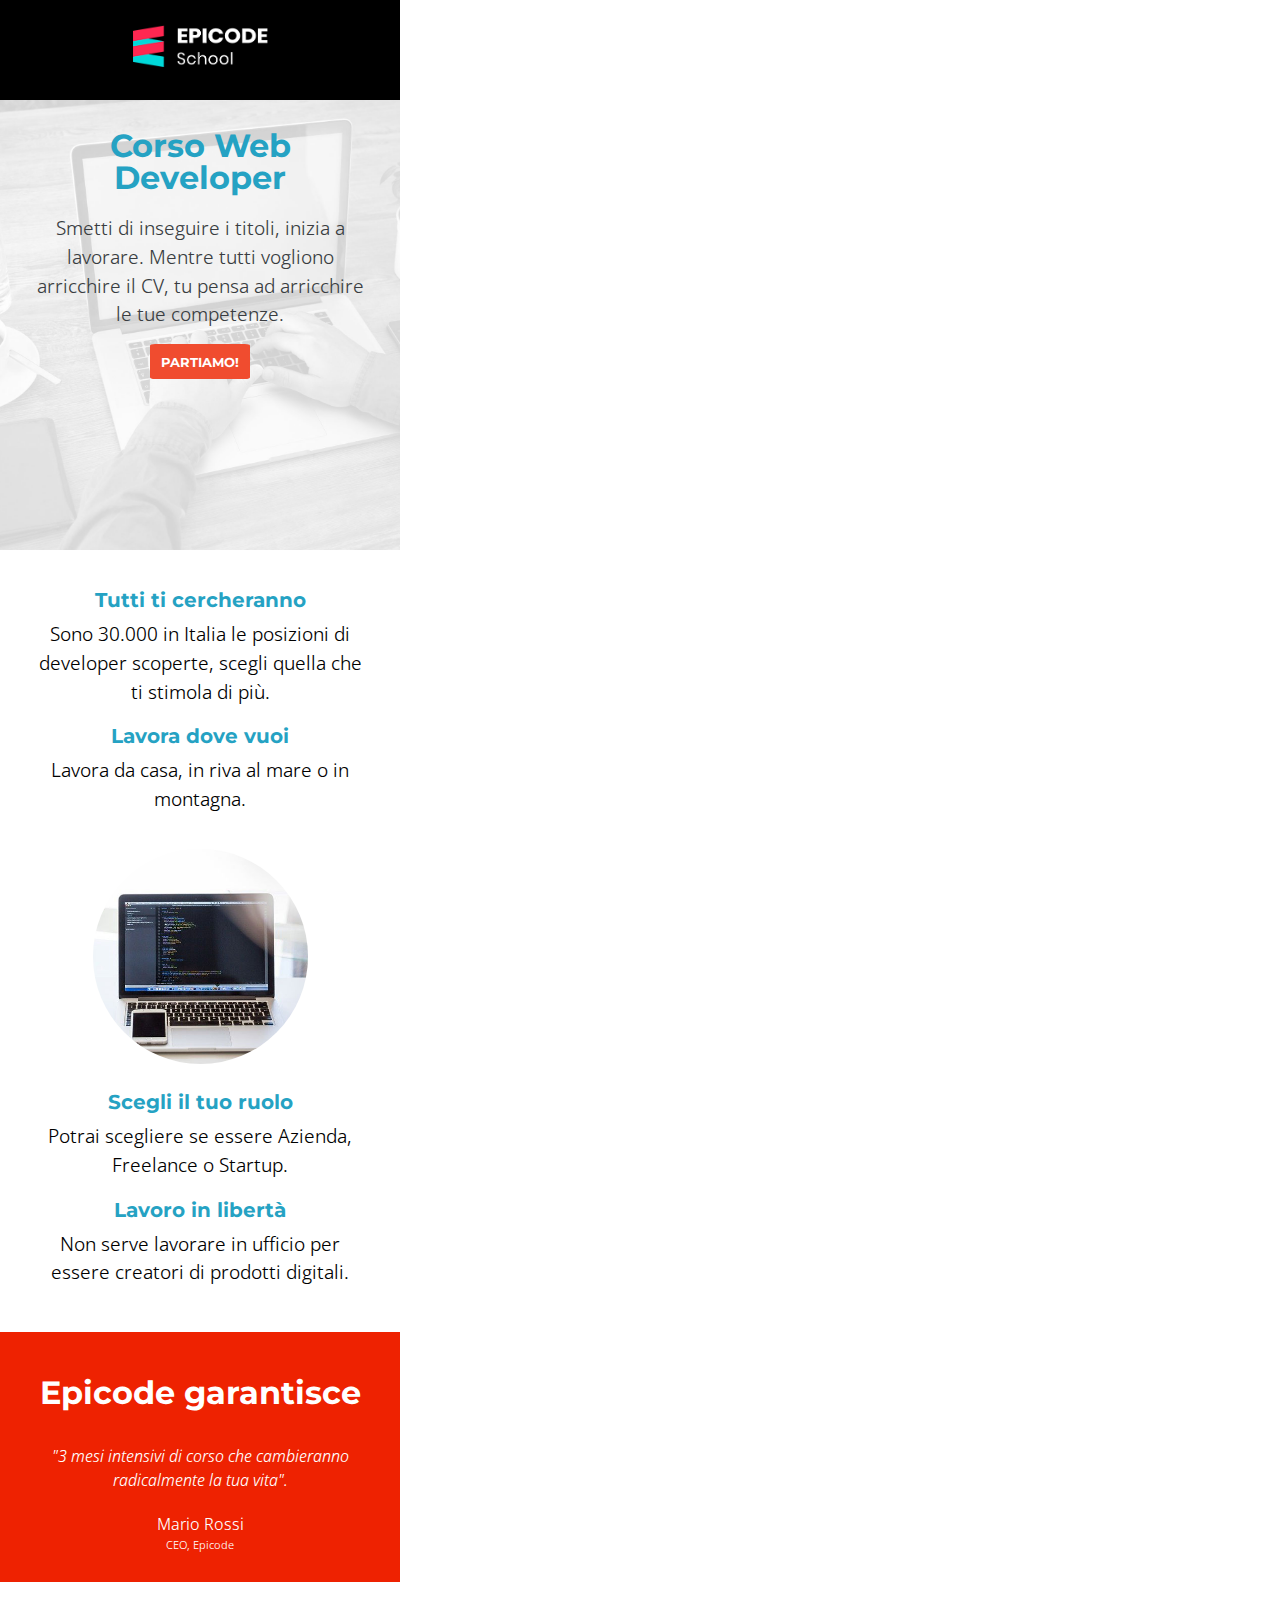
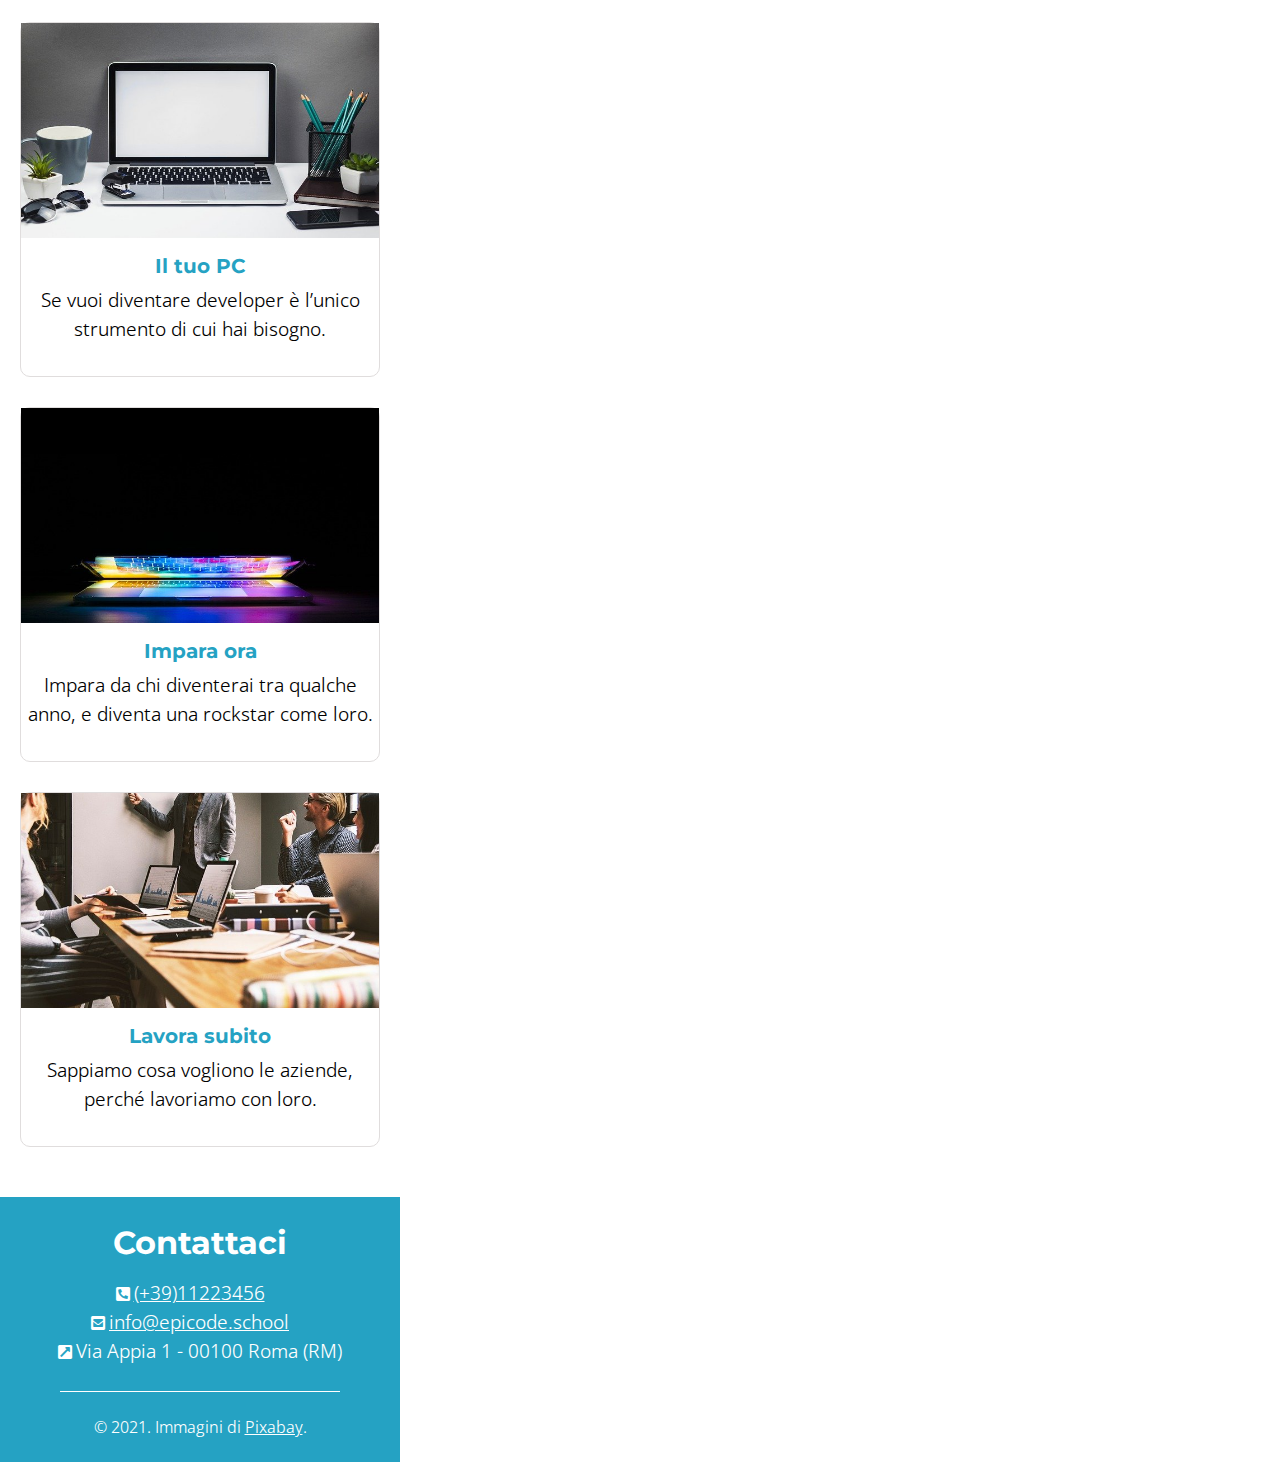
<file: index.html>
<!DOCTYPE html>
<html lang="en">
  <head>
    <meta charset="UTF-8" />
    <meta name="viewport" content="width=device-width, initial-scale=1.0" />
    <title>Corso Web Developer - Epicode school</title>
    <link rel="stylesheet" href="https://cdnjs.cloudflare.com/ajax/libs/font-awesome/5.15.4/css/all.min.css" 
    integrity="sha512-1ycn6IcaQQ40/MKBW2W4Rhis/DbILU74C1vSrLJxCq57o941Ym01SwNsOMqvEBFlcgUa6xLiPY/NS5R+E6ztJQ==" crossorigin="anonymous" referrerpolicy="no-referrer" />
    <link rel="stylesheet" href="./Assets/css/reset.css" />
    <link rel="stylesheet" href="./Assets/css/style.css" />
  </head>

  <body>
    <header>
      <div>
        <img src="./Assets/images/logo.png" />
      </div>
    </header>

    <section>
      <div>
        <h1>Corso Web <br>Developer</br></h1>
      </div>

      <div>
        <p>Smetti di inseguire i titoli, inizia a lavorare. Mentre tutti vogliono <br>arricchire il CV, tu pensa ad arricchire <br>le tue competenze.</p>
      </div>

      <div>
        <button onclick="location.href='#inizio'">PARTIAMO!</button>
      </div>
    </section>

    <main>
        <div class="halfmain">
        <div id="inizio">
            <h5>Tutti ti cercheranno</h5>
        </div>

        <div>
            <p>Sono 30.000 in Italia le posizioni di developer scoperte, scegli quella che <br>ti stimola di più.</p>
        </div>

        <div>
            <h5>Lavora dove vuoi</h5>
        </div>

        <div>
            <p>Lavora da casa, in riva al mare o in montagna.</p>
        </div>

        <div class="notebook">
            <img src="./Assets/images/notebook.jpg">
        </div>

        <div>
            <h5>Scegli il tuo ruolo</h5>
        </div>

        <div>
            <p>Potrai scegliere se essere Azienda, Freelance o Startup.</p>
        </div>

        <div>
            <h5>Lavoro in libertà</h5>
        </div>

        <div>
            <p>Non serve lavorare in ufficio per <br>essere creatori di prodotti digitali.</p>
        </div>
        </div>

<div class="sezarancio">
        <div>
            <h2>Epicode garantisce</h2>
        </div>

        <div class="italic">
            <p>"3 mesi intensivi di corso che cambieranno <br>radicalmente la tua vita".</p>
        </div>
<div >
        <div class="menostaccato">
            <p>Mario Rossi</p>
        </div>
        <div class="piupiccolo">
            <p>CEO, Epicode</p>
        </div>
</div>
    </div>

    <div class="halfmain">
<div class="blocco">
        <div>
            <img src="./Assets/images/foto1.jpg" >
        </div>
        <div>
            <h5>Il tuo PC</h5>
        </div>
        <div>
            <p>Se vuoi diventare developer è l’unico strumento di cui hai bisogno.</p>
        </div>
</div>

<div class="blocco">

<div>
    <img src="./Assets/images/foto2.jpg">
</div>

<div>
    <h5>Impara ora</h5>
</div>

<div>
    <p>Impara da chi diventerai tra qualche anno, e diventa una rockstar come loro.</p>
</div>

</div>

<div class="blocco">

    <div>
        <img src="./Assets/images/foto3.jpg">
    </div>
    <div>
        <h5>Lavora subito</h5>
    </div>

    <div>
        <p>Sappiamo cosa vogliono le aziende, perché lavoriamo con loro.</p>
    </div>

</div>
</div>
    </main>

    <footer>
        <div class="footerup">
        <div>
            <h3>Contattaci</h3>
        </div>

        <div>
            <i class="fas fa-phone-square-alt" style="color: #ffffff;"></i> <a href="(+39)11223456">(+39)11223456</a>
        </div>

        <div>
            <i class="fas fa-envelope-square" style="color: #ffffff;"></i> <a href="info@epicode.school">info@epicode.school</a>
        </div>

        <div>
            <i class="fas fa-external-link-square-alt" style="color: #ffffff;"></i> <p>Via Appia 1 - 00100 Roma (RM)</p>
        </div>
    </div>

<div class="bordino">
        </div>

    <div class="footerdown">
        <p>&copy; 2021. Immagini di <a href="https://pixabay.com/it/">Pixabay</a>.</p>
    </div>
    </footer>
  </body>
</html>
</file>
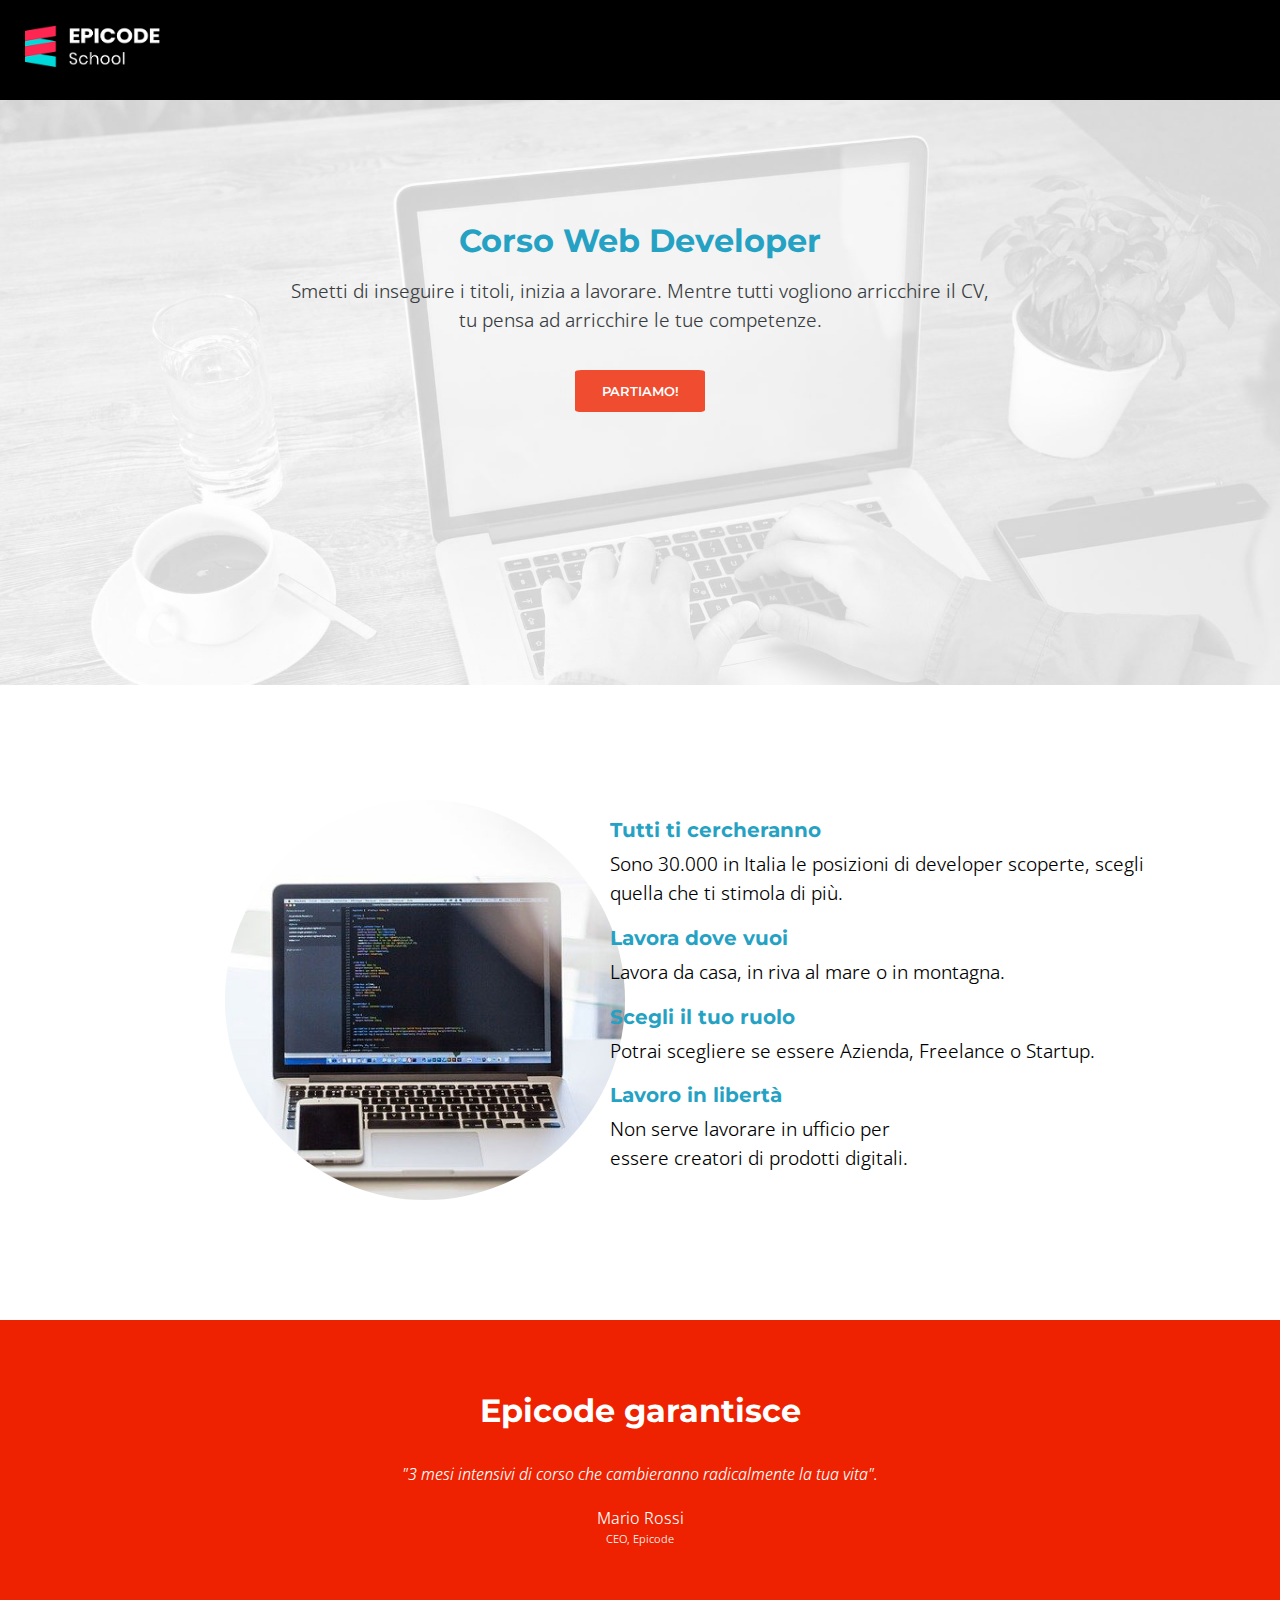
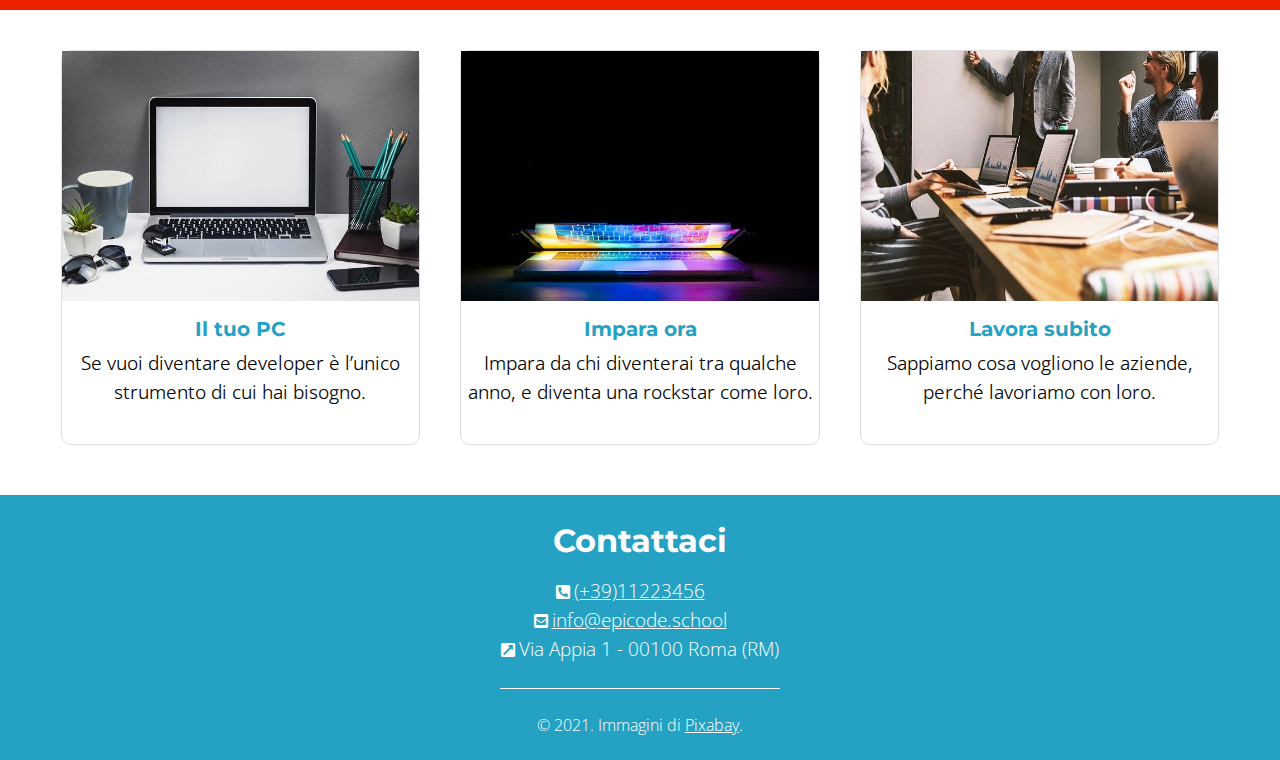
<file: index-desktop.html>
<!DOCTYPE html>
<html lang="en">
  <head>
    <meta charset="UTF-8" />
    <meta name="viewport" content="width=device-width, initial-scale=1.0" />
    <title>Corso Web Developer - Epicode school</title>
    <link rel="stylesheet" href="https://cdnjs.cloudflare.com/ajax/libs/font-awesome/5.15.4/css/all.min.css" 
    integrity="sha512-1ycn6IcaQQ40/MKBW2W4Rhis/DbILU74C1vSrLJxCq57o941Ym01SwNsOMqvEBFlcgUa6xLiPY/NS5R+E6ztJQ==" crossorigin="anonymous" referrerpolicy="no-referrer" />
    <link rel="stylesheet" href="./Assets/css/reset.css" />
    <link rel="stylesheet" href="style-desktop.css" />
  </head>

  <body>
    <header>
      <div>
        <img src="./Assets/images/logo.png" />
      </div>
    </header>

    <section>
        <div class="sotto">
      <div>
        <h1>Corso Web Developer</br></h1>
      </div>

      <div>
        <p>Smetti di inseguire i titoli, inizia a lavorare. Mentre tutti vogliono arricchire il CV, <br>tu pensa ad arricchire le tue competenze.</p>
      </div>

      <div>
        <button onclick="location.href='#inizio'">PARTIAMO!</button>
      </div>
    </div>
    </section>

    <main> 
        <div class="contenitore">
        <div class="halfmain">
        <div class="notebook">
            <img src="./Assets/images/notebook.jpg">
        </div></div>
        <div class="halfmain">
        <div id="inizio">
            <h5>Tutti ti cercheranno</h5>
        </div>

        <div>
            <p>Sono 30.000 in Italia le posizioni di developer scoperte, scegli quella che ti stimola di più.</p>
        </div>

        <div>
            <h5>Lavora dove vuoi</h5>
        </div>

        <div>
            <p>Lavora da casa, in riva al mare o in montagna.</p>
        </div>

        <div>
            <h5>Scegli il tuo ruolo</h5>
        </div>

        <div>
            <p>Potrai scegliere se essere Azienda, Freelance o Startup.</p>
        </div>

        <div>
            <h5>Lavoro in libertà</h5>
        </div>

        <div>
            <p>Non serve lavorare in ufficio per <br>essere creatori di prodotti digitali.</p>
        </div>
        </div>
    </div>

<div class="sezarancio">
        <div>
            <h2>Epicode garantisce</h2>
        </div>

        <div class="italic">
            <p>"3 mesi intensivi di corso che cambieranno radicalmente la tua vita".</p>
        </div>
<div >
        <div class="menostaccato">
            <p>Mario Rossi</p>
        </div>
        <div class="piupiccolo">
            <p>CEO, Epicode</p>
        </div>
</div>
    </div>



    <div class="remainingmain">
<div class="blocco">
        <div>
            <img src="./Assets/images/foto1.jpg" >
        </div>
        <div>
            <h5>Il tuo PC</h5>
        </div>
        <div>
            <p>Se vuoi diventare developer è l’unico strumento di cui hai bisogno.</p>
        </div>
</div><div class="blocco">

<div>
    <img src="./Assets/images/foto2.jpg">
</div>
<div>
    <h5>Impara ora</h5>
</div>

<div>
    <p>Impara da chi diventerai tra qualche anno, e diventa una rockstar come loro.</p>
</div>

</div><div class="blocco">

    <div>
        <img src="./Assets/images/foto3.jpg">
    </div>

    <div>
        <h5>Lavora subito</h5>
    </div>

    <div>
        <p>Sappiamo cosa vogliono le aziende, perché lavoriamo con loro.</p>
    </div>

</div>
</div>
    </main>

    <footer>
        <div class="footerup">
        <div>
            <h3>Contattaci</h3>
        </div>

        <div>
            <i class="fas fa-phone-square-alt" style="color: #ffffff;"></i> <a href="(+39)11223456">(+39)11223456</a>
        </div>

        <div>
            <i class="fas fa-envelope-square" style="color: #ffffff;"></i> <a href="info@epicode.school">info@epicode.school</a>
        </div>

        <div>
            <i class="fas fa-external-link-square-alt" style="color: #ffffff;"></i> <p>Via Appia 1 - 00100 Roma (RM)</p>
        </div>
    </div>

<div class="bordino">
        </div>

    <div class="footerdown">
        <p>&copy; 2021. Immagini di <a href="https://pixabay.com/it/">Pixabay</a>.</p>
    </div>
    </footer>
  </body>
</html>
</file>
<file: Assets/css/style.css>
/* Your styles here */
@import url("https://fonts.googleapis.com/css2?family=Montserrat:ital,wght@0,100..900;1,100..900&display=swap");
@import url("https://fonts.googleapis.com/css2?family=Open+Sans:ital,wght@0,300..800;1,300..800&display=swap");

* {
  box-sizing: border-box;
}

body {
  max-width: 400px;
}

header {
  background-color: black;
  height: 100px;
  text-align: center;
}

header img {
  width: 135px;
  margin-top: 25px;
}

section {
  height: 50vh;
  text-align: center;
  background-image: url(../images/banner.jpg);
  background-position: center;
  background-repeat: no-repeat;
  background-size: cover;
}

section h1 {
  font-family: "Montserrat", sans-serif;
  font-weight: bold;
  font-size: 2rem;
  color: #25a2c3;
  padding-top: 30px;
}

section p {
  color: #393d41;
  font-family: "Open Sans", sans-serif;
  font-weight: 350;
  font-size: 1.2rem;
  line-height: 1.5;
  padding: 20px;
  padding-bottom: 15px;
}

section button {
  background-color: #f04c2f;
  font-family: "Montserrat", sans-serif;
  font-weight: bold;
  border: none;
  border-radius: 5%;
  height: 35px;
  width: 100px;
  color: #ffffff;
  cursor: pointer;
}

main {
  text-align: center;
  background-color: #ffffff;
  padding: 20px;
  padding-top: 35px;
}

.halfmain {
  margin-bottom: 30px;
}

h5 {
  color: #25a2c3;
  font-size: 1.25rem;
  font-family: "Montserrat", sans-serif;
  font-weight: bold;
  line-height: 1.5;
  padding-bottom: 5px;
}

main p {
  padding-bottom: 15px;
  font-family: "Open Sans", sans-serif;
  font-weight: 350;
  font-size: 1.2rem;
  line-height: 1.5;
}

.notebook img {
  border-radius: 50%;
  height: 215px;
  margin-block: 20px;
}

.sezarancio {
  font-family: "Montserrat", sans-serif;
  background-color: #ee2201;
  height: 250px;
  color: #ffffff;
  margin-left: -20px;
  margin-right: -20px;
  margin-bottom: 40px;
}

h2 {
  font-family: "Montserrat", sans-serif;
  font-weight: bold;
  font-size: 2rem;
  padding-top: 45px;
  margin-bottom: 30px;
}

.sezarancio p {
  padding-bottom: 15px;
  font-family: "Open Sans", sans-serif;
  font-weight: 350;
  font-size: 1rem;
  line-height: 1.5;
}

.italic {
  padding-top: 5px;
  padding-bottom: 5px;
  font-style: italic;
}

.menostaccato {
  margin-bottom: -14px;
}

.piupiccolo p {
  font-size: 0.7rem;
}

.blocco {
  border: 0.1px solid rgb(224, 221, 221);
  border-radius: 10px;
  margin-bottom: 30px;
  height: 355px;
}

.blocco img {
  width: 100%;
  margin-bottom: 10px;
  height: 215px;
}

footer {
  height: 265px;
  text-align: center;
  background-color: #25a2c3;
  color: #ffffff;
}

h3 {
  font-family: "Montserrat", sans-serif;
  font-weight: bold;
  font-size: 2rem;
  padding-top: 30px;
  margin-bottom: 20px;
}

.footerup a,
.footerup p {
  font-family: "Open Sans", sans-serif;
  font-weight: 350;
  font-size: 1.2rem;
  line-height: 1.5;
  padding: 20px;
  padding-bottom: 5px;
  color: #ffffff;
}

.bordino {
  background-color: #ffffff;
  display: inline-block;
  margin-inline: auto;
  height: 0.5px;
  width: 280px;
  margin-top: 25px;
  margin-bottom: 5px;
}

.footerdown a,
.footerdown p {
  font-family: "Open Sans", sans-serif;
  font-weight: 350;
  font-size: 1rem;
  padding: 20px;
  padding-bottom: 15px;
  color: #ffffff;
}

.footerup p,
.footerdown a {
  margin: -20px;
}

.footerup a {
  margin-left: -20px;
}

.footerup p {
  display: inline;
}
</file>
<file: style-desktop.css>
/* Your styles here */
@import url("https://fonts.googleapis.com/css2?family=Montserrat:ital,wght@0,100..900;1,100..900&display=swap");
@import url("https://fonts.googleapis.com/css2?family=Open+Sans:ital,wght@0,300..800;1,300..800&display=swap");

* {
  box-sizing: border-box;
}

body {
  width: 100%;
}

header {
  background-color: black;
  height: 100px;
  padding-left: 25px;
}

header img {
  width: 135px;
  margin-top: 25px;
}

section {
  height: 65vh;
  text-align: center;
  vertical-align: middle;
  background-image: url(./Assets/images/banner.jpg);
  background-repeat: no-repeat;
  background-size: cover;
  padding: 55px;
}

section h1 {
  font-family: "Montserrat", sans-serif;
  font-weight: bold;
  font-size: 2rem;
  color: #25a2c3;
  padding-top: 30px;
}

section p {
  color: #393d41;
  font-family: "Open Sans", sans-serif;
  font-weight: 350;
  font-size: 1.2rem;
  line-height: 1.5;
  padding: 20px;
  padding-bottom: 35px;
}

section button {
  background-color: #f04c2f;
  font-family: "Montserrat", sans-serif;
  font-weight: 600;
  border: none;
  border-radius: 5%;
  height: 42px;
  width: 130px;
  color: #ffffff;
  cursor: pointer;
}

.sotto {
  padding-top: 40px;
}

main {
  background-color: #ffffff;
  padding: 20px;
  padding-top: 35px;
}

.contenitore {
  width: 100%;
  min-height: 600px;
  padding-left: 50px;
}

.halfmain {
  display: inline-block;
  width: 45%;
  vertical-align: middle;
}

h5 {
  color: #25a2c3;
  font-size: 1.25rem;
  font-family: "Montserrat", sans-serif;
  font-weight: bold;
  line-height: 1.5;
  padding-bottom: 5px;
}

main p {
  padding-bottom: 15px;
  font-family: "Open Sans", sans-serif;
  font-weight: 350;
  font-size: 1.2rem;
  line-height: 1.5;
}

.notebook img {
  border-radius: 50%;
  height: 400px;
  margin-block: 80px;
}

.notebook {
  padding-left: 155px;
}

.sezarancio {
  font-family: "Montserrat", sans-serif;
  text-align: center;
  vertical-align: middle;
  background-color: #ee2201;
  height: 290px;
  color: #ffffff;
  margin-left: -20px;
  margin-right: -20px;
  margin-bottom: 40px;
  padding: 30px;
}

h2 {
  font-family: "Montserrat", sans-serif;
  font-weight: bold;
  font-size: 2rem;
  padding-top: 45px;
  margin-bottom: 30px;
}

.sezarancio p {
  padding-bottom: 15px;
  font-family: "Open Sans", sans-serif;
  font-weight: 350;
  font-size: 1rem;
  line-height: 1.5;
}

.italic {
  padding-top: 5px;
  padding-bottom: 5px;
  font-style: italic;
}

.menostaccato {
  margin-bottom: -14px;
}

.piupiccolo p {
  font-size: 0.7rem;
}

.remainingmain {
  width: 100%;
  text-align: center;
}

.blocco {
  display: inline-block;
  vertical-align: middle;
  text-align: center;
  width: 29%;
  border: 0.1px solid rgb(224, 221, 221);
  border-radius: 10px;
  margin-bottom: 30px;
  height: 395px;
  margin-left: 20px;
  margin-right: 20px;
}

.blocco img {
  width: 100%;
  margin-bottom: 10px;
  height: 250px;
}

footer {
  height: 265px;
  text-align: center;
  background-color: #25a2c3;
  color: #ffffff;
}

h3 {
  font-family: "Montserrat", sans-serif;
  font-weight: bold;
  font-size: 2rem;
  padding-top: 30px;
  margin-bottom: 20px;
}

.footerup a,
.footerup p {
  font-family: "Open Sans", sans-serif;
  font-weight: 250;
  font-size: 1.2rem;
  line-height: 1.5;
  padding: 20px;
  padding-bottom: 5px;
  color: #ffffff;
}

.bordino {
  background-color: #ffffff;
  display: inline-block;
  margin-inline: auto;
  height: 0.5px;
  width: 280px;
  margin-top: 25px;
  margin-bottom: 5px;
}

.footerdown a,
.footerdown p {
  font-family: "Open Sans", sans-serif;
  font-weight: 250;
  font-size: 1rem;
  padding: 20px;
  padding-bottom: 15px;
  color: #ffffff;
}

.footerup p,
.footerdown a {
  margin: -20px;
}

.footerup a {
  margin-left: -20px;
}

.footerup p {
  display: inline;
  text-align: left;
}
</file>
